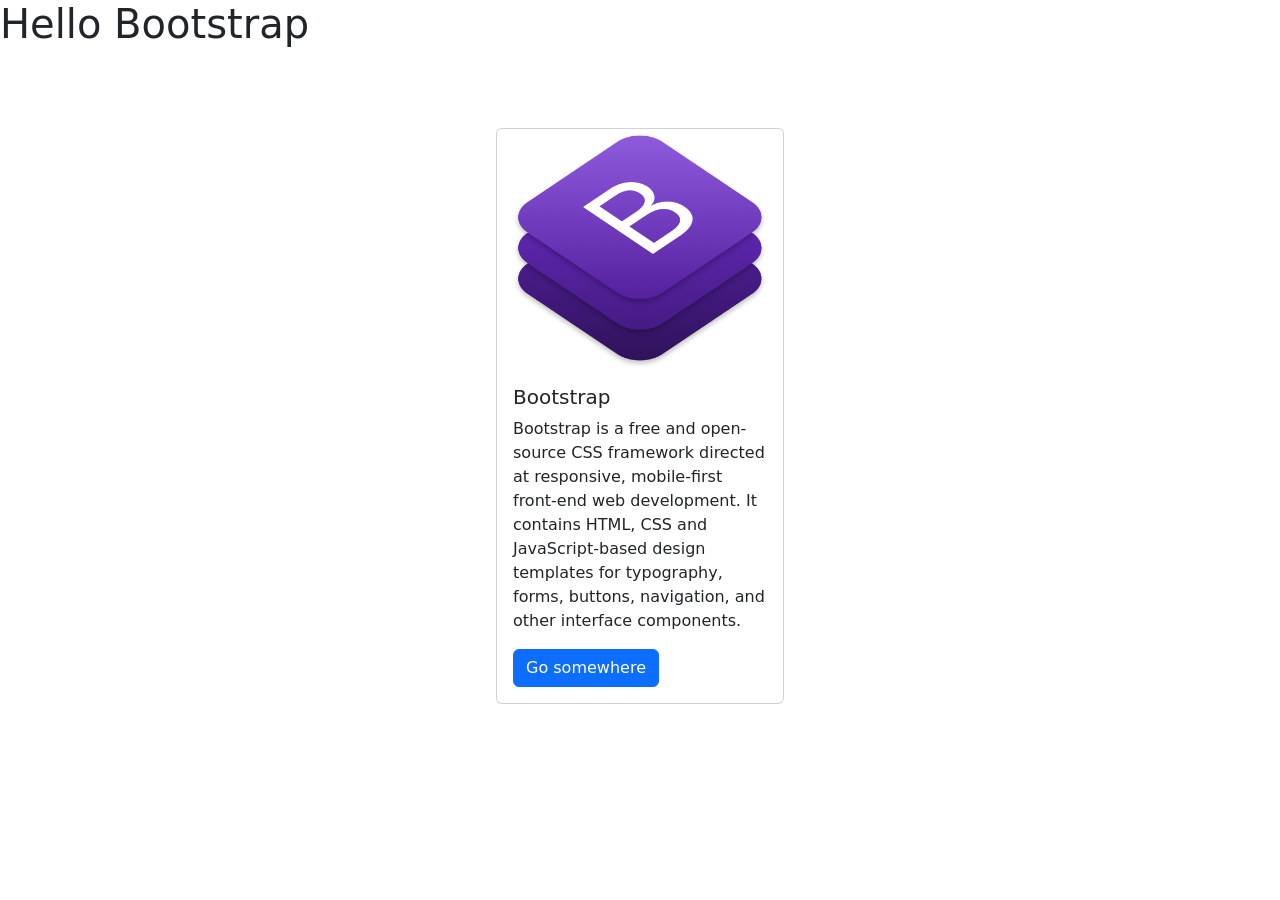
<file: Bootstrap/DayOne/Bootstrap-Intro/index.html>
<!DOCTYPE html>
<html lang="en">
<head>
    <meta charset="UTF-8">
    <meta name="viewport" content="width=device-width, initial-scale=1.0">
    <link href="https://cdn.jsdelivr.net/npm/bootstrap@5.0.2/dist/css/bootstrap.min.css" rel="stylesheet" integrity="sha384-EVSTQN3/azprG1Anm3QDgpJLIm9Nao0Yz1ztcQTwFspd3yD65VohhpuuCOmLASjC" crossorigin="anonymous">
    <title>Hello Bootstrap!</title>
</head>
<body>
    <h1>Hello Bootstrap</h1>
<div class="container">
    <div class="card" style="width: 18rem;">
  <img src="./bootstrap-stack.png" class="card-img-top" alt="bootstrap icon">
  <div class="card-body">
    <h5 class="card-title">Bootstrap</h5>
    <p class="card-text">Bootstrap is a free and open-source CSS framework directed at responsive, mobile-first front-end web development. It contains HTML, CSS and JavaScript-based design templates for typography, forms, buttons, navigation, and other interface components.</p>
    <a href="#" class="btn btn-primary">Go somewhere</a>
  </div>
</div>
</div>

<style>
    .container{
display: flex;
justify-content: center;
align-items: center;
height: 80vh;
    }
</style>

    <script src="https://cdn.jsdelivr.net/npm/bootstrap@5.0.2/dist/js/bootstrap.bundle.min.js" integrity="sha384-MrcW6ZMFYlzcLA8Nl+NtUVF0sA7MsXsP1UyJoMp4YLEuNSfAP+JcXn/tWtIaxVXM" crossorigin="anonymous"></script>
</body>
</html>
</file>
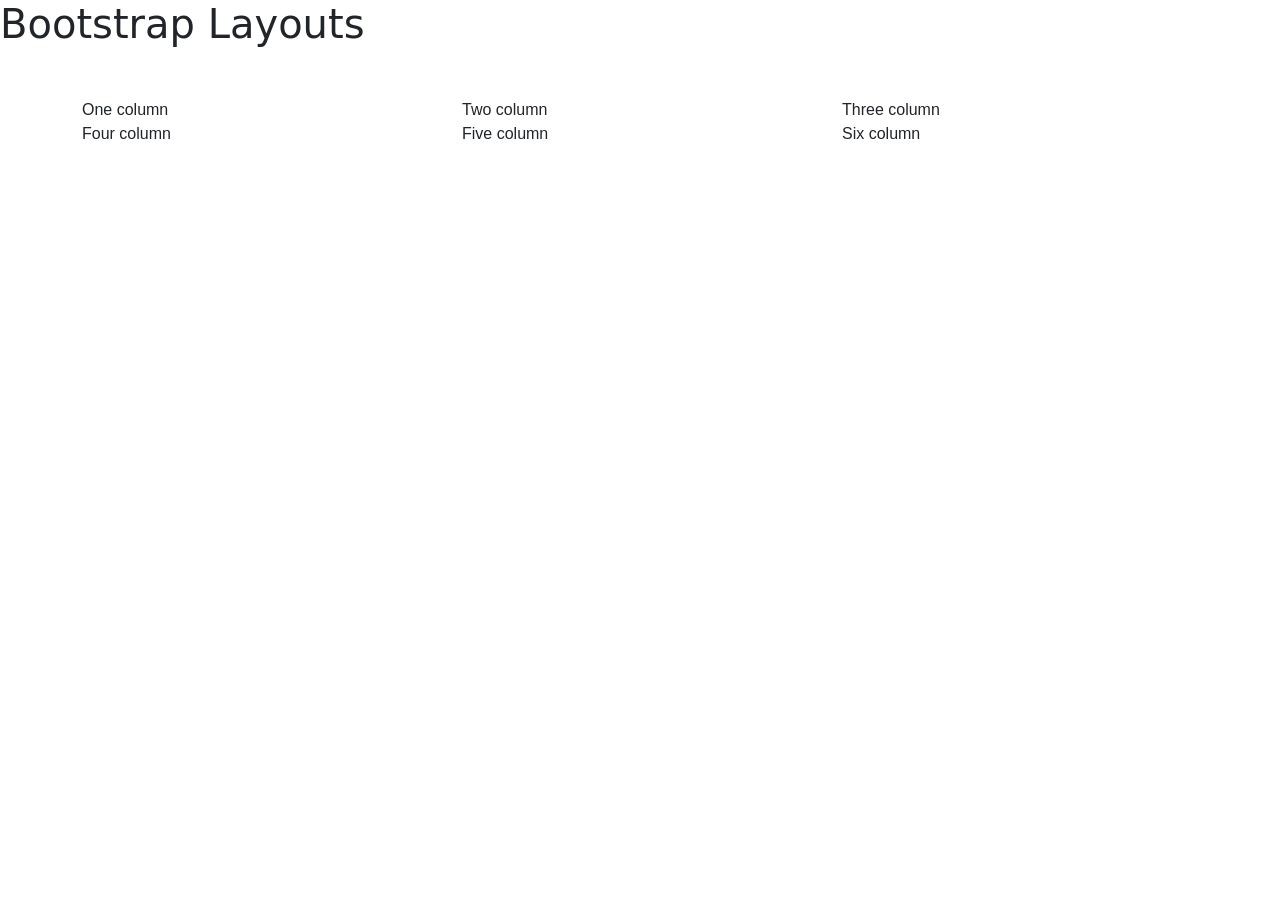
<file: Bootstrap/DayOne/Bootstrap-layouts/index.html>
<!DOCTYPE html>
<html lang="en">
<head>
    <meta charset="UTF-8">
    <meta name="viewport" content="width=device-width, initial-scale=1.0">
    <link href="https://cdn.jsdelivr.net/npm/bootstrap@5.0.2/dist/css/bootstrap.min.css" rel="stylesheet" integrity="sha384-EVSTQN3/azprG1Anm3QDgpJLIm9Nao0Yz1ztcQTwFspd3yD65VohhpuuCOmLASjC" crossorigin="anonymous">
    <title>Bootstrap layouts</title>
    <style>
     .flex-container {
      font-family: Arial, sans-serif;
      display: flex;
      flex-direction: column;
      align-items: center;
      justify-content: start;
      margin-top: 50px;
      border-bottom: 50px solid transparent;
    }



</style>
</head>
<body>
    <h1>Bootstrap Layouts
    </h1>
<div class="flex-container">
        <div class="container">
  <div class="row align-items-start">
    <div class="col-sm-2 col-md-8 col-lg-4 btn-success">
      One column 
    </div>
    <br>
    <div class="col-sm-2 col-md-8 col-lg-4 btn-danger">
      Two  column
    </div>
     <br>
    <div class="col-sm-2 col-md-8 col-lg-4 btn-primary">
      Three column
    </div>
     <div class="col-sm-12 col-md-8 col-lg-4 btn-warning">
      Four column
    </div>
     <div class="col-sm-12 col-md-8 col-lg-4 btn-info">
      Five column
    </div>
      <div class="col-sm-12 col-md-8 col-lg-4 col-xl-2 col-xxl-6 btn-dark">
      Six column
    </div>
     <br>
  </div>
</div>
</div>


      <script src="https://cdn.jsdelivr.net/npm/bootstrap@5.0.2/dist/js/bootstrap.bundle.min.js" integrity="sha384-MrcW6ZMFYlzcLA8Nl+NtUVF0sA7MsXsP1UyJoMp4YLEuNSfAP+JcXn/tWtIaxVXM" crossorigin="anonymous"></script>
</body>
</html>
</file>
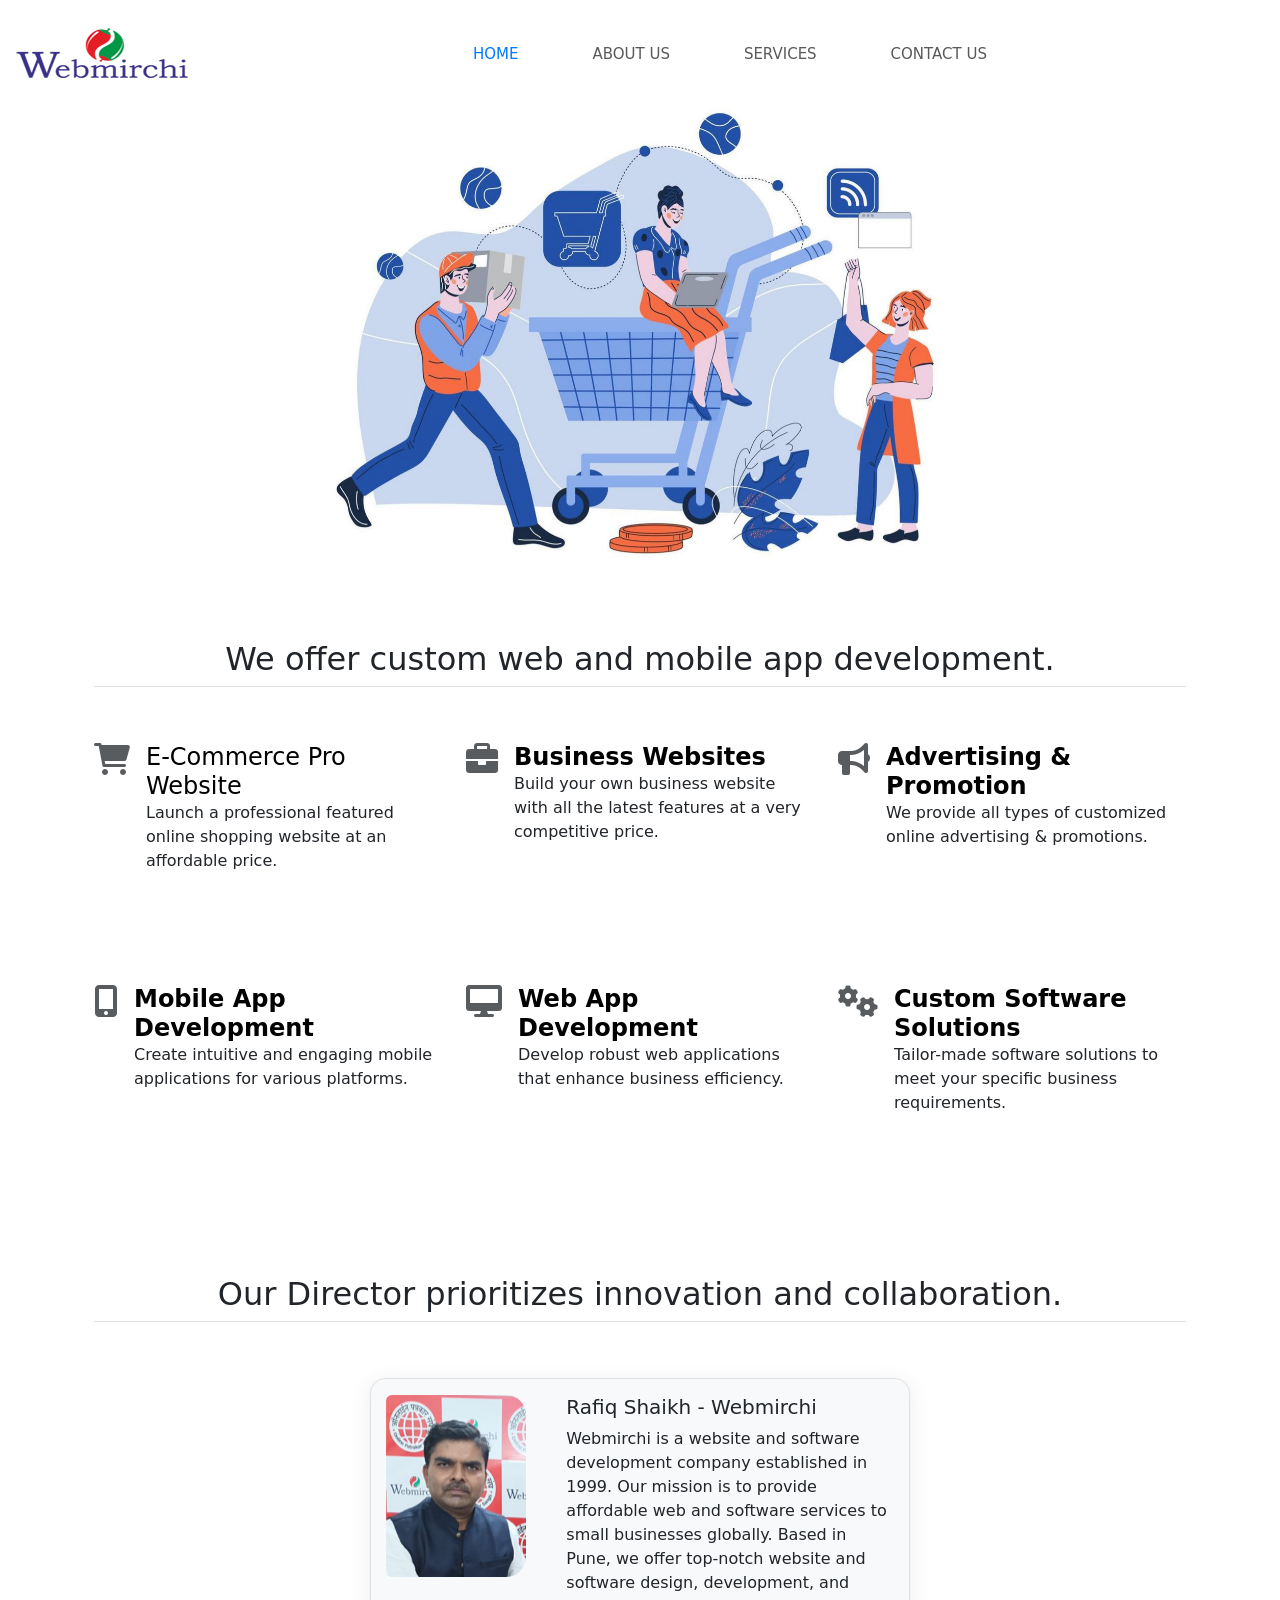
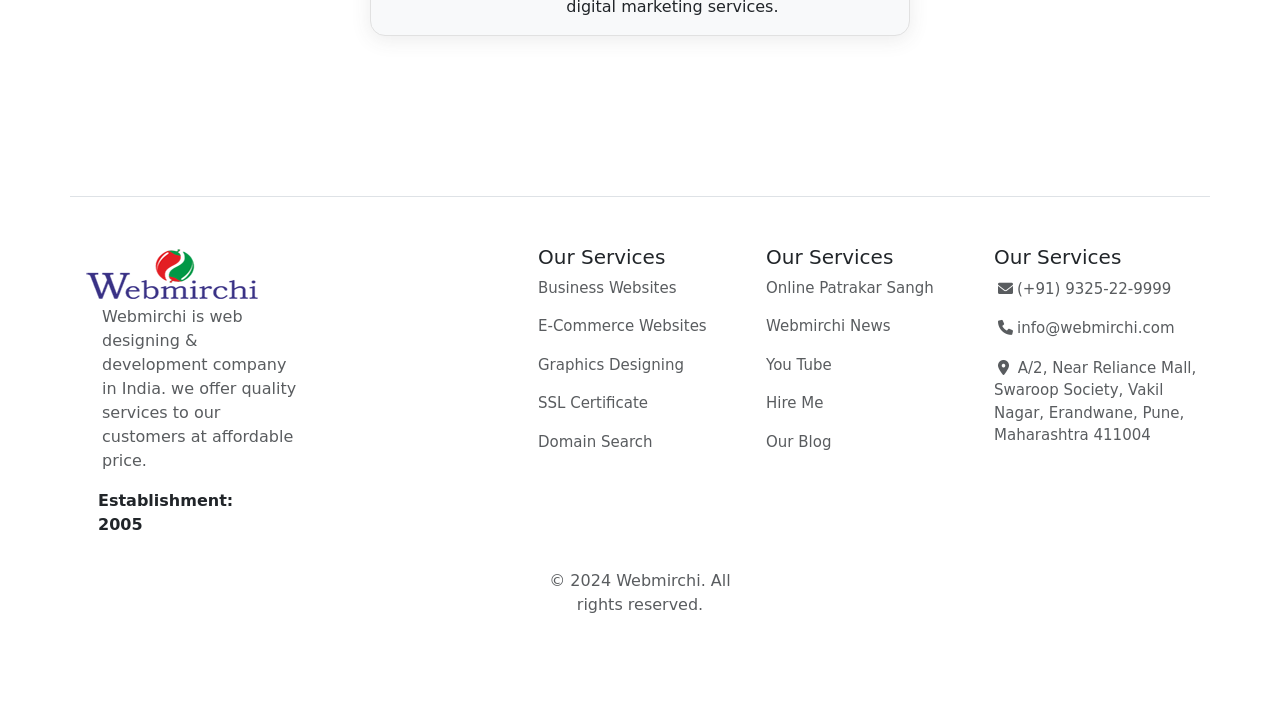
<file: Bootstrap/DayTwo/Webpage-Design/Header-Section/Index.html>
<!DOCTYPE html>
<html lang="en"  data-bs-theme="off-white">
<head>
    <meta charset="UTF-8">
    <meta name="viewport" content="width=device-width, initial-scale=1.0">
    <title>Excellent website design and development.</title>
    <!-- Favicon -->
    <link rel="icon" type="image/png" sizes="32x32" href="/Bootstrap/DayTwo/Webpage-Design/Images/favicon-32x32.png">
    <!-- Stylesheet-->
     <link rel="stylesheet" href="https://cdnjs.cloudflare.com/ajax/libs/font-awesome/6.0.0-beta3/css/all.min.css">
    <link href="https://cdn.jsdelivr.net/npm/bootstrap@5.3.3/dist/css/bootstrap.min.css" rel="stylesheet" integrity="sha384-QWTKZyjpPEjISv5WaRU9OFeRpok6YctnYmDr5pNlyT2bRjXh0JMhjY6hW+ALEwIH" crossorigin="anonymous">
<link rel="stylesheet" href="Style.css">
</head>
<body>
<!-- Header-Section -->
<header class="header-container">
  <nav class="navbar navbar-expand-lg body-tertiary rounded mt-3" aria-label="Thirteenth navbar example">
    <div class="container-fluid">
      <a href="https://webmirchi.in/" class="d-flex align-items-center mb-3 ml-5 mb-md-0 ms-md-auto link-body-emphasis text-decoration-none fixed">
        <img src="/Bootstrap/DayTwo/Webpage-Design/Images/logo.png" class="img-responsive" alt="university">
      </a>
      <button class="navbar-toggler" type="button" data-bs-toggle="collapse" data-bs-target="#navbarsExample11" aria-controls="navbarsExample11" aria-expanded="false" aria-label="Toggle navigation">
        <span class="navbar-toggler-icon"></span>
      </button>
       <div class="collapse navbar-collapse justify-content-center" id="navbarsExample11">
                    <ul class="navbar-nav col-lg-6 d-flex justify-content-between">
                        <li class="nav-item mx-1">
                            <a class="nav-link active" href="Index.html">HOME</a>
                        </li>
                        <li class="nav-item mx-1">
                            <a class="nav-link" href="about.html">ABOUT US</a>
                        </li>
                        <li class="nav-item mx-1">
                            <a class="nav-link" href="services.html">SERVICES</a>
                        </li>
                        <li class="nav-item mx-1">
                            <a class="nav-link" href="contactus.html">CONTACT US</a>
                        </li>
                    </ul>
                </div>
    </div>
  </nav>
</header>
<!-- - -->

<!-- Hero-Slider-Section -->
<section class="hero-container">
  <div>
    <div id="carouselExampleFade" class="carousel slide carousel-fade" data-bs-ride="carousel">
      <div class="carousel-inner">
        <div class="carousel-item active">
          <img src="/Bootstrap/DayTwo/Webpage-Design/Images/online-shopping-and-e-commerce-template-with-people-ordering-and-buying-goods-courier-delivering-purchase-internet-shopping-and-marketing-business-concept-fla.jpg" class="d-block w-100" alt="E-commerce">
        </div>
        <div class="carousel-item">
          <img src="/Bootstrap/DayTwo/Webpage-Design/Images/business-porters-a-successful-team-payment-process-or-usual-development-web-banner-check-issuance-document-decryption-business-illustration-on-white-backgroun.jpg" class="d-block w-100" alt="Teamwork">
        </div>
        <div class="carousel-item">
          <img src="/Bootstrap/DayTwo/Webpage-Design/Images/flat-developer-team-setup-for-user-login-app-with-mobile-concept-online-login-form-login-page-user-profile-access-to-account-concept-flat-illustration-on-a-wh.jpg" class="d-block w-100" alt="Developer Team">
        </div>
        <div class="carousel-item">
          <img src="/Bootstrap/DayTwo/Webpage-Design/Images/seo-manager-illustration-concept-on-white-background-vector.jpg" class="d-block w-100" alt="SEO Management">
        </div>
        <div class="carousel-item">
          <img src="/Bootstrap/DayTwo/Webpage-Design/Images/web-development-concept-programming-language-css-html-it-ui-cartoon-character-programmer-developing-website-coding-flat-illustration-on-white-background-vecto.jpg" class="d-block w-100" alt="Web Development">
        </div>
      </div>
      <button class="carousel-control-prev" type="button" data-bs-target="#carouselExampleFade" data-bs-slide="prev">
        <span class="carousel-control-prev-icon" aria-hidden="true"></span>
        <span class="visually-hidden">Previous</span>
      </button>
      <button class="carousel-control-next" type="button" data-bs-target="#carouselExampleFade" data-bs-slide="next">
        <span class="carousel-control-next-icon" aria-hidden="true"></span>
        <span class="visually-hidden">Next</span>
      </button>
    </div>
  </div>
</section>
<!-- - -->

<!-- Features-Section -->
<section class="Features-container">
    <div class="container px-4 py-5" id="icon-grid">
    <h2 class="pb-2 border-bottom text-center">We offer custom web and mobile app development.</h2>

    <div class="row g-4 py-5">
        <div class="col d-flex align-items-start">
            <i class="fas fa-shopping-cart fa-2x me-3 text-body-secondary"></i>
            <div>
                <h3 class="f-bold mb-0 fs-4 text-body-emphasis">E-Commerce Pro Website</h3>
                <p>Launch a professional featured online shopping website at an affordable price.</p>
            </div>
        </div>
        <div class="col d-flex align-items-start">
            <i class="fas fa-briefcase fa-2x me-3 text-body-secondary"></i>
            <div>
                <h3 class="fw-bold mb-0 fs-4 text-body-emphasis">Business Websites</h3>
                <p>Build your own business website with all the latest features at a very competitive price.</p>
            </div>
        </div>
        <div class="col d-flex align-items-start">
            <i class="fas fa-bullhorn fa-2x me-3 text-body-secondary"></i>
            <div>
                <h3 class="fw-bold mb-0 fs-4 text-body-emphasis">Advertising & Promotion</h3>
                <p>We provide all types of customized online advertising & promotions.</p>
            </div>
        </div>
    </div>

    <div class="row g-4 py-5">
        <div class="col d-flex align-items-start">
            <i class="fas fa-mobile-alt fa-2x me-3 text-body-secondary"></i>
            <div>
                <h3 class="fw-bold mb-0 fs-4 text-body-emphasis">Mobile App Development</h3>
                <p>Create intuitive and engaging mobile applications for various platforms.</p>
            </div>
        </div>
        <div class="col d-flex align-items-start">
            <i class="fas fa-desktop fa-2x me-3 text-body-secondary"></i>
            <div>
                <h3 class="fw-bold mb-0 fs-4 text-body-emphasis">Web App Development</h3>
                <p>Develop robust web applications that enhance business efficiency.</p>
            </div>
        </div>
        <div class="col d-flex align-items-start">
            <i class="fas fa-cogs fa-2x me-3 text-body-secondary"></i>
            <div>
                <h3 class="fw-bold mb-0 fs-4 text-body-emphasis">Custom Software Solutions</h3>
                <p>Tailor-made software solutions to meet your specific business requirements.</p>
            </div>
        </div>
    </div>
</div>
</section>
<!-- - -->

<!-- AboutCompany-Section -->
<section class="Aboutus-container">
    <div class="container px-4 py-5" id="icon-grid">
    <h2 class="pb-2 border-bottom text-center">Our Director prioritizes innovation and collaboration.</h2>
    
    <div class="container py-5">
        <div class="d-flex justify-content-center">
            <div class="card mb-3" style="max-width: 540px; border-radius: 15px; box-shadow: 0 4px 20px rgba(65, 64, 64, 0.1);">
                <div class="row g-0">
                    <div class="col-md-4">
                        <img src="/Bootstrap/DayTwo/Webpage-Design/Images/1661175310.png" class="img-fluid rounded-start mt-3 ml-20" alt="Rafiq Shaikh" style="border-radius: 20px 20px 20px 20px; margin-left: 15px;">
                    </div>
                    <div class="col-md-8">
                        <div class="card-body">
                            <h5 class="card-title">Rafiq Shaikh - Webmirchi</h5>
                            <p class="card-text">Webmirchi is a website and software development company established in 1999. Our mission is to provide affordable web and software services to small businesses globally. Based in Pune, we offer top-notch website and software design, development, and digital marketing services.</p>
                        </div>
                    </div>
                </div>
            </div>
        </div>
    </div>
</div>
</section>
<!-- - -->


<!-- Footer-Section -->
 <footer class="footer-container">
<div class="container">
  <footer class="row row-cols-1 row-cols-sm-2 row-cols-md-5 py-5 my-5 border-top">
    <div class="col mb-2">
     <a href="https://webmirchi.in/" class="d-flex align-items-center mb-3 ml-5 mb-md-0 ms-md-auto link-body-emphasis text-decoration-none fixed">
        <img src="/Bootstrap/DayTwo/Webpage-Design/Images/logo.png" class="img-responsive" alt="university">
      </a>
      <div class="row px-1">
        <p class="text-body-secondary text-black-500 font-semibold text-justify mx-3 text-lg font-bold">Webmirchi is web designing & development company in India. we offer quality services to our customers at affordable price.</p>
        <b class="text-justify mb-30 px-4">Establishment: 2005</b>
    </div>
    </div>

    <div class="col mb-3">

    </div>

    <div class="col mb-3">
      <h5>Our Services</h5>
      <ul class="nav flex-column">
        <li class="nav-item mb-3"><a href="#" class="nav-link p-0 text-body-secondary">Business Websites</a></li>
        <li class="nav-item mb-3"><a href="#" class="nav-link p-0 text-body-secondary">E-Commerce Websites</a></li>
        <li class="nav-item mb-3"><a href="#" class="nav-link p-0 text-body-secondary">Graphics Designing</a></li>
        <li class="nav-item mb-3"><a href="#" class="nav-link p-0 text-body-secondary">SSL Certificate</a></li>
        <li class="nav-item mb-3"><a href="#" class="nav-link p-0 text-body-secondary">Domain Search</a></li>
      </ul>
    </div>

   <div class="col mb-3">
      <h5>Our Services</h5>
      <ul class="nav flex-column">
        <li class="nav-item mb-3"><a href="#" class="nav-link p-0 text-body-secondary">Online Patrakar Sangh</a></li>
        <li class="nav-item mb-3"><a href="#" class="nav-link p-0 text-body-secondary">Webmirchi News</a></li>
        <li class="nav-item mb-3"><a href="#" class="nav-link p-0 text-body-secondary">You Tube</a></li>
        <li class="nav-item mb-3"><a href="#" class="nav-link p-0 text-body-secondary">Hire Me</a></li>
        <li class="nav-item mb-3"><a href="#" class="nav-link p-0 text-body-secondary">Our Blog</a></li>
      </ul>
    </div>

<div class="col mb-3">
      <h5>Our Services</h5>
      <ul class="nav flex-column">
        <li class="nav-item mb-3"><a href="#" class="nav-link p-0 text-body-secondary"><i class="fa-solid fa-envelope m-1"></i>(+91) 9325-22-9999</a></li>
        <li class="nav-item mb-3"><a href="#" class="nav-link p-0 text-body-secondary"><i class="fa-solid fa-phone m-1"></i>info@webmirchi.com</a></li>
        <li class="nav-item mb-3"><a href="#" class="nav-link p-0 text-body-secondary"><i class="fa-solid fa-location-dot m-1"></i> A/2, Near Reliance Mall, Swaroop Society, Vakil Nagar, Erandwane, Pune, Maharashtra 411004</a></li>
      </ul>
    </div>
     <div class="container text-center py-4">
            <p class="text-muted">&copy; 2024 Webmirchi. All rights reserved.</p>
        </div>
  </footer>
</div>
 </footer>
 <!-- - -->




<!-- Bootstrap-script -->
    <script src="https://cdn.jsdelivr.net/npm/bootstrap@5.3.3/dist/js/bootstrap.bundle.min.js" integrity="sha384-YvpcrYf0tY3lHB60NNkmXc5s9fDVZLESaAA55NDzOxhy9GkcIdslK1eN7N6jIeHz" crossorigin="anonymous"></script>
</body>
</file>
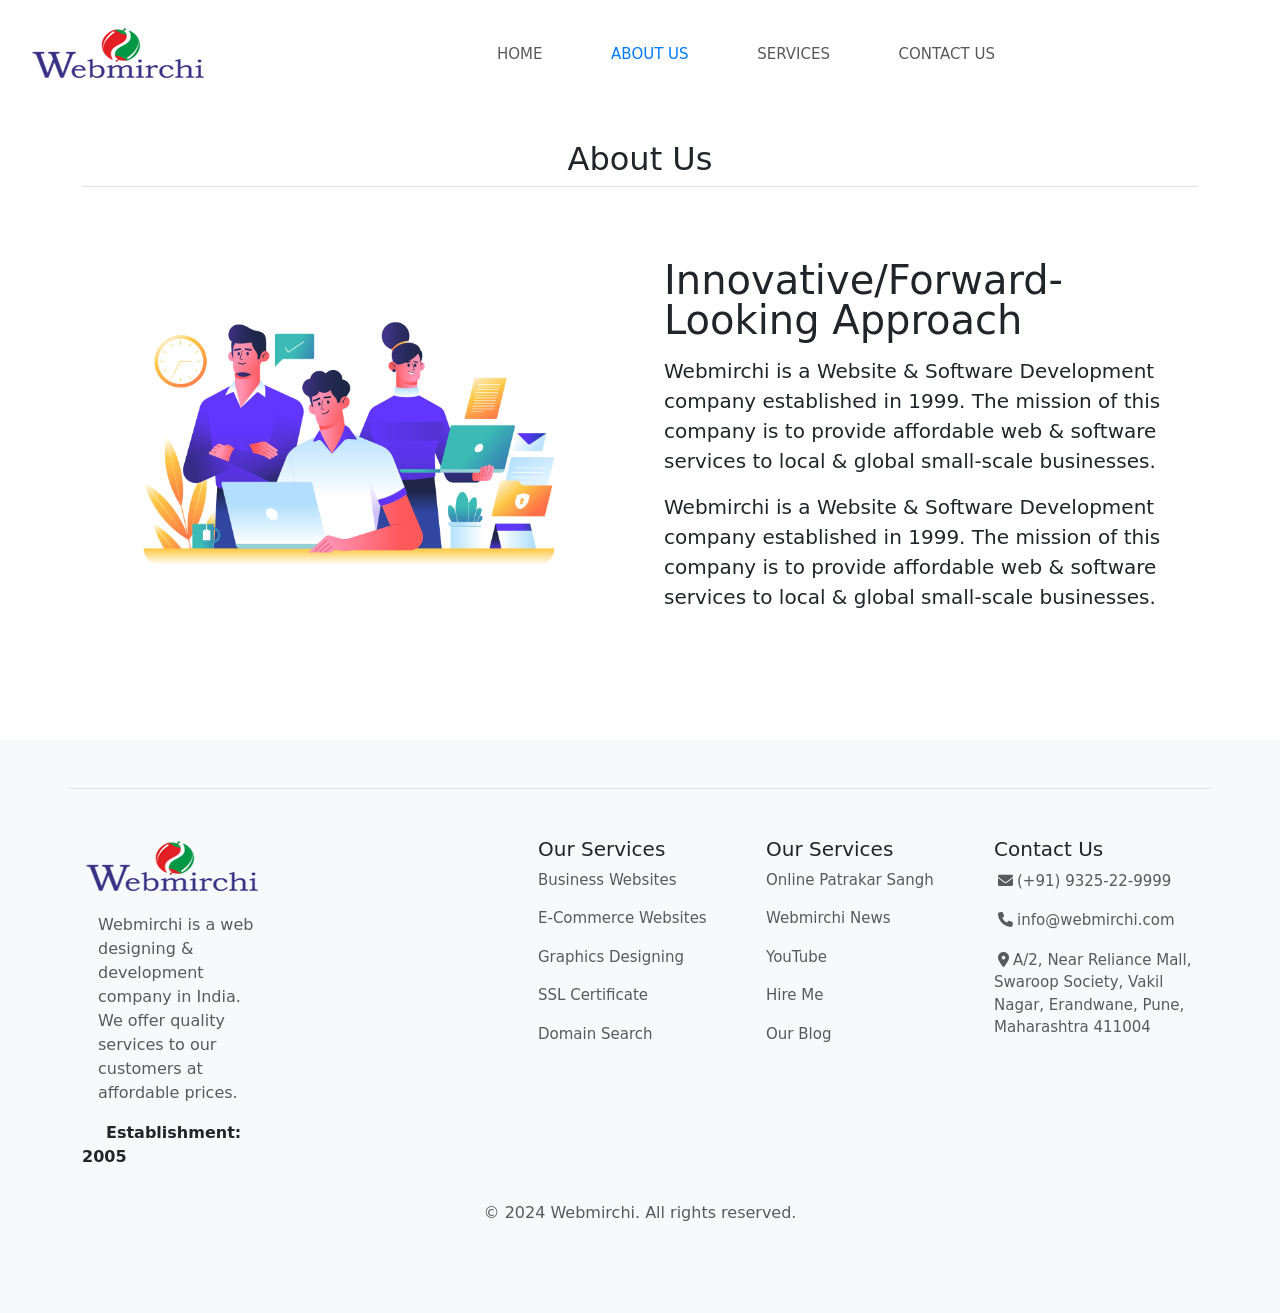
<file: Bootstrap/DayTwo/Webpage-Design/Header-Section/about.html>
<!DOCTYPE html>
<html lang="en" data-bs-theme="off-white">
<head>
    <meta charset="UTF-8">
    <meta name="viewport" content="width=device-width, initial-scale=1.0">
    <title>About Us | Webmirchi</title>
    <!-- Favicon -->
    <link rel="icon" type="image/png" sizes="32x32" href="/Bootstrap/DayTwo/Webpage-Design/Images/favicon-32x32.png">
    <!-- Stylesheet-->
    <link rel="stylesheet" href="https://cdnjs.cloudflare.com/ajax/libs/font-awesome/6.0.0-beta3/css/all.min.css">
    <link href="https://cdn.jsdelivr.net/npm/bootstrap@5.3.3/dist/css/bootstrap.min.css" rel="stylesheet" integrity="sha384-QWTKZyjpPEjISv5WaRU9OFeRpok6YctnYmDr5pNlyT2bRjXh0JMhjY6hW+ALEwIH" crossorigin="anonymous">
    <link rel="stylesheet" href="Style.css">
</head>
<body>
    <!-- Header-Section -->
    <header class="header-container">
        <nav class="navbar navbar-expand-lg body-tertiary rounded mt-3">
            <div class="container-fluid">
                <a href="https://webmirchi.in/" class="d-flex align-items-center mb-3 mb-md-0 text-decoration-none">
                    <img src="/Bootstrap/DayTwo/Webpage-Design/Images/logo.png" class="img-responsive img-fluid mx-3" alt="Webmirchi Logo">
                </a>
                <button class="navbar-toggler" type="button" data-bs-toggle="collapse" data-bs-target="#navbarsExample11" aria-controls="navbarsExample11" aria-expanded="false" aria-label="Toggle navigation">
                    <span class="navbar-toggler-icon"></span>
                </button>
                <div class="collapse navbar-collapse justify-content-center" id="navbarsExample11">
                    <ul class="navbar-nav col-lg-6 d-flex justify-content-between">
                        <li class="nav-item mx-1">
                            <a class="nav-link" href="Index.html">HOME</a>
                        </li>
                        <li class="nav-item mx-1">
                            <a class="nav-link active" href="about.html">ABOUT US</a>
                        </li>
                        <li class="nav-item mx-1">
                            <a class="nav-link" href="services.html">SERVICES</a>
                        </li>
                        <li class="nav-item mx-1">
                            <a class="nav-link" href="contactus.html">CONTACT US</a>
                        </li>
                    </ul>
                </div>
            </div>
        </nav>
    </header>

    <!-- About Us Content -->
    <section class="aboutus-container py-5">
        <div class="container">
            <h2 class="pb-2 border-bottom text-center font-sans">About Us</h2>
            <div class="row flex-lg-row-reverse align-items-center g-5 py-5">
                <div class="col-lg-6">
                    <h1 class="display-7 font-bold lh-1 mb-3 text-base">Innovative/Forward-Looking Approach</h1>
                    <p class="lead text-black-900 text-lg">Webmirchi is a Website & Software Development company established in 1999. The mission of this company is to provide affordable web & software services to local & global small-scale businesses.</p>
                    <p class="lead text-black-900 font-medium text-lg">Webmirchi is a Website & Software Development company established in 1999. The mission of this company is to provide affordable web & software services to local & global small-scale businesses.</p>
                </div>
                <div class="col-12 col-sm-8 col-lg-6">
                    <img src="/Bootstrap/DayTwo/Webpage-Design/Images/image_processing20210330-9577-84tgx9.jpg" class="d-block mx-auto img-fluid" alt="Bootstrap Themes">
                </div>
            </div>
        </div>
    </section>

    <!-- Footer-Section -->
    <footer class="footer-container py-5 bg-light">
        <div class="container">
            <div class="row row-cols-1 row-cols-sm-2 row-cols-md-5 border-top pt-5">
                <div class="col mb-2">
                    <a href="https://webmirchi.in/" class="d-flex align-items-center mb-3 text-decoration-none">
                        <img src="/Bootstrap/DayTwo/Webpage-Design/Images/logo.png" class="img-responsive" alt="Webmirchi Logo">
                    </a>
                    <p class="text-body-secondary text-black-500 font-semibold text-justify mx-3">Webmirchi is a web designing & development company in India. We offer quality services to our customers at affordable prices.</p>
                    <b class="text-justify mb-30 px-4">Establishment: 2005</b>
                </div>
                <div class="col mb-3"></div>
                <div class="col mb-3">
                    <h5>Our Services</h5>
                    <ul class="nav flex-column">
                        <li class="nav-item mb-3"><a href="#" class="nav-link p-0 text-body-secondary">Business Websites</a></li>
                        <li class="nav-item mb-3"><a href="#" class="nav-link p-0 text-body-secondary">E-Commerce Websites</a></li>
                        <li class="nav-item mb-3"><a href="#" class="nav-link p-0 text-body-secondary">Graphics Designing</a></li>
                        <li class="nav-item mb-3"><a href="#" class="nav-link p-0 text-body-secondary">SSL Certificate</a></li>
                        <li class="nav-item mb-3"><a href="#" class="nav-link p-0 text-body-secondary">Domain Search</a></li>
                    </ul>
                </div>
                <div class="col mb-3">
                    <h5>Our Services</h5>
                    <ul class="nav flex-column">
                        <li class="nav-item mb-3"><a href="#" class="nav-link p-0 text-body-secondary">Online Patrakar Sangh</a></li>
                        <li class="nav-item mb-3"><a href="#" class="nav-link p-0 text-body-secondary">Webmirchi News</a></li>
                        <li class="nav-item mb-3"><a href="#" class="nav-link p-0 text-body-secondary">YouTube</a></li>
                        <li class="nav-item mb-3"><a href="#" class="nav-link p-0 text-body-secondary">Hire Me</a></li>
                        <li class="nav-item mb-3"><a href="#" class="nav-link p-0 text-body-secondary">Our Blog</a></li>
                    </ul>
                </div>
                <div class="col mb-3">
                    <h5>Contact Us</h5>
                    <ul class="nav flex-column">
                        <li class="nav-item mb-3"><a href="#" class="nav-link p-0 text-body-secondary"><i class="fa-solid fa-envelope m-1"></i>(+91) 9325-22-9999</a></li>
                        <li class="nav-item mb-3"><a href="#" class="nav-link p-0 text-body-secondary"><i class="fa-solid fa-phone m-1"></i>info@webmirchi.com</a></li>
                        <li class="nav-item mb-3"><a href="#" class="nav-link p-0 text-body-secondary"><i class="fa-solid fa-location-dot m-1"></i>A/2, Near Reliance Mall, Swaroop Society, Vakil Nagar, Erandwane, Pune, Maharashtra 411004</a></li>
                    </ul>
                </div>
            </div>
            <div class="text-center py-4">
                <p class="text-muted">&copy; 2024 Webmirchi. All rights reserved.</p>
            </div>
        </div>
    </footer>
       <!-- Bootstrap-script -->
    <script src="https://cdn.jsdelivr.net/npm/bootstrap@5.3.3/dist/js/bootstrap.bundle.min.js" integrity="sha384-YvpcrYf0tY3lHB60NNkmXc5s9fDVZLESaAA55NDzOxhy9GkcIdslK1eN7N6jIeHz" crossorigin="anonymous"></script> 
</body>
</html>
</file>
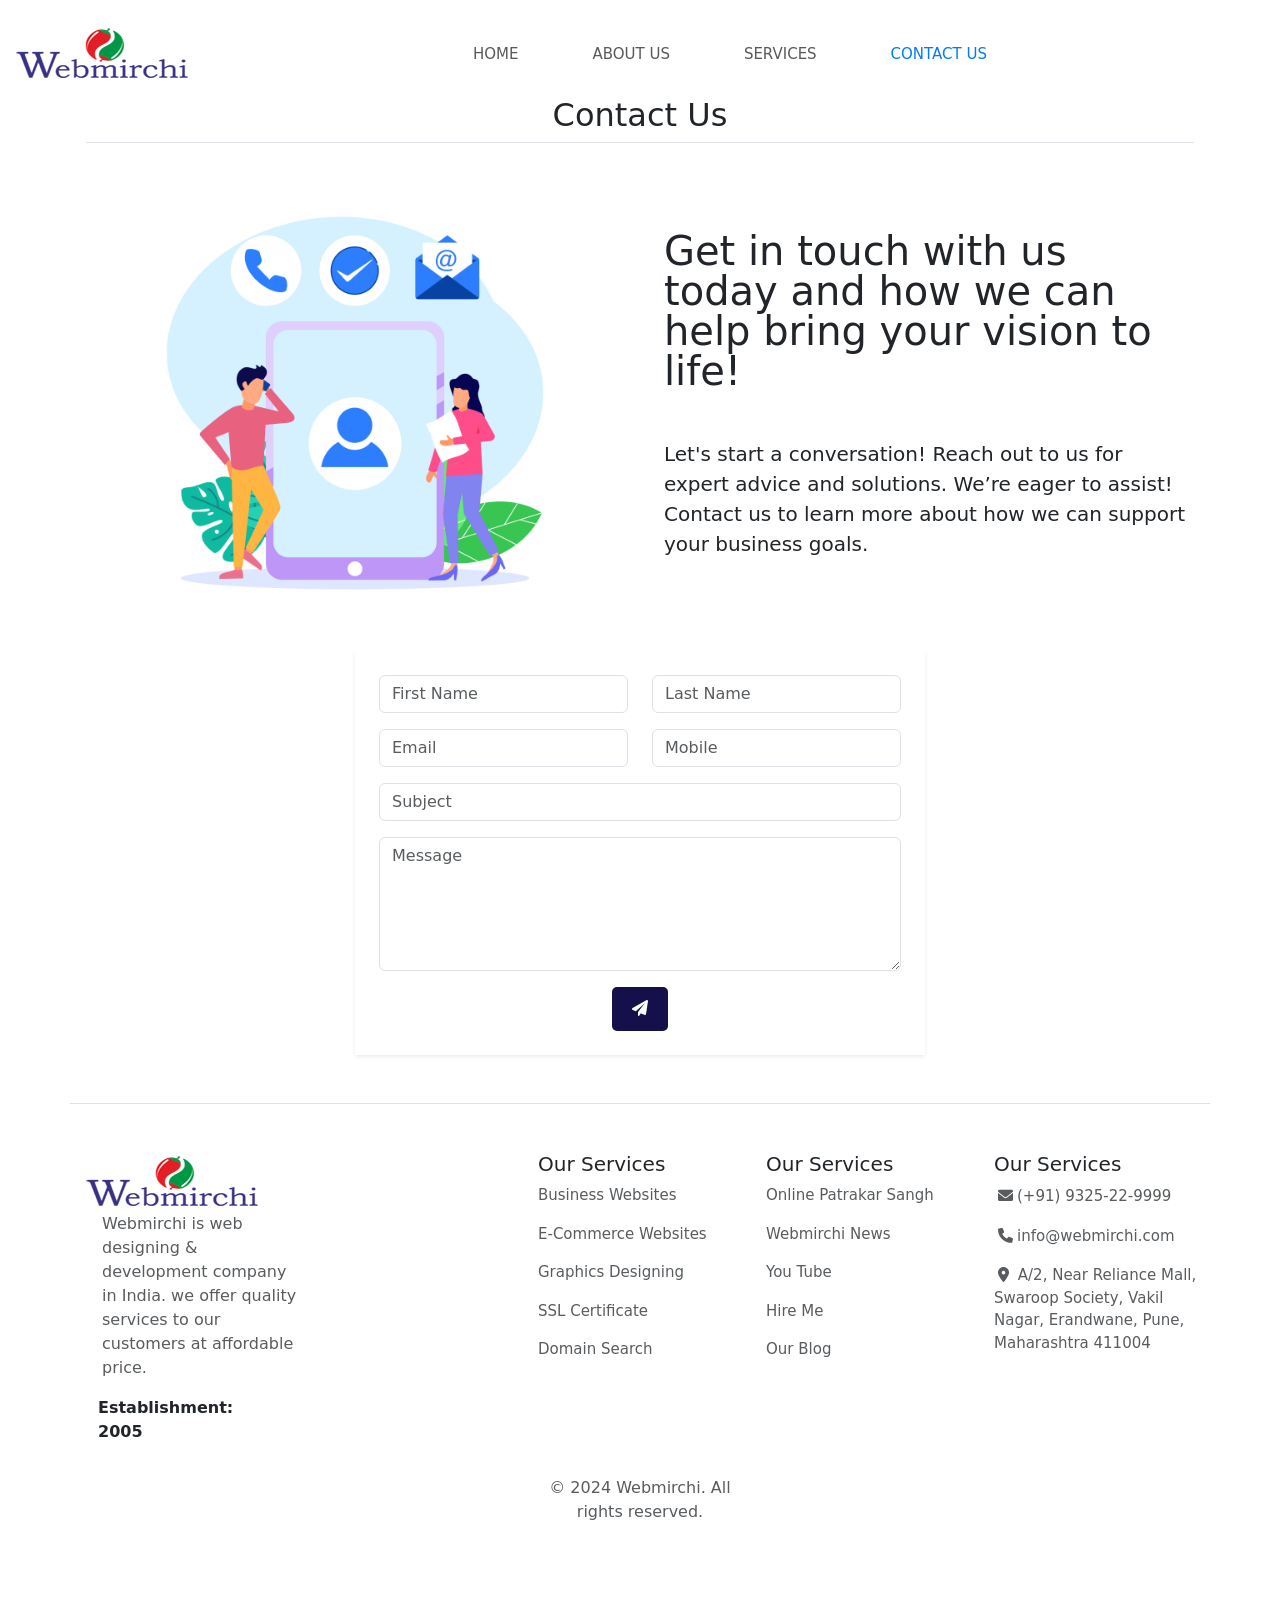
<file: Bootstrap/DayTwo/Webpage-Design/Header-Section/contactus.html>
<!DOCTYPE html>
<html lang="en" data-bs-theme="off-white">
<head>
    <meta charset="UTF-8">
    <meta name="viewport" content="width=device-width, initial-scale=1.0">
    <title>Contact Us | Webmirchi</title>
    <!-- Favicon -->
    <link rel="icon" type="image/png" sizes="32x32" href="/Bootstrap/DayTwo/Webpage-Design/Images/favicon-32x32.png">
    <!-- Stylesheet-->
    <link rel="stylesheet" href="https://cdnjs.cloudflare.com/ajax/libs/font-awesome/6.0.0-beta3/css/all.min.css">
    <link href="https://cdn.jsdelivr.net/npm/bootstrap@5.3.3/dist/css/bootstrap.min.css" rel="stylesheet" integrity="sha384-QWTKZyjpPEjISv5WaRU9OFeRpok6YctnYmDr5pNlyT2bRjXh0JMhjY6hW+ALEwIH" crossorigin="anonymous">
    <link rel="stylesheet" href="Style.css">
</head>
<body>
    <!-- Header-Section -->
     <header class="header-container">
  <nav class="navbar navbar-expand-lg body-tertiary rounded mt-3" aria-label="Thirteenth navbar example">
    <div class="container-fluid">
      <a href="https://webmirchi.in/" class="d-flex align-items-center mb-3 ml-5 mb-md-0 ms-md-auto link-body-emphasis text-decoration-none fixed">
        <img src="/Bootstrap/DayTwo/Webpage-Design/Images/logo.png" class="img-responsive" alt="university">
      </a>
      <button class="navbar-toggler" type="button" data-bs-toggle="collapse" data-bs-target="#navbarsExample11" aria-controls="navbarsExample11" aria-expanded="false" aria-label="Toggle navigation">
        <span class="navbar-toggler-icon"></span>
      </button>
       <div class="collapse navbar-collapse justify-content-center" id="navbarsExample11">
                    <ul class="navbar-nav col-lg-6 d-flex justify-content-between">
                        <li class="nav-item mx-1">
                            <a class="nav-link" href="Index.html">HOME</a>
                        </li>
                        <li class="nav-item mx-1">
                            <a class="nav-link" href="about.html">ABOUT US</a>
                        </li>
                        <li class="nav-item mx-1">
                            <a class="nav-link" href="services.html">SERVICES</a>
                        </li>
                        <li class="nav-item mx-1">
                            <a class="nav-link active" href="contactus.html">CONTACT US</a>
                        </li>
                    </ul>
                </div>
    </div>
  </nav>
</header>
  
 <!-- - -->

    <!-- Contact Us Content -->
  

<section class="contactus-container">
    <div class="container px-3 py-1" id="icon-grid">
        <h2 class="pb-2 border-bottom text-center font-sans">Contact Us</h2>
    </div>
    <div class="container col-xxl-8 px-4">
        <div class="row flex-lg-row-reverse align-items-center g-5 py-5">
            <div class="col-lg-6">
                <h1 class="display-7 font-bold lh-1 mb-3 text-base">Get in touch with us today and how we can help bring your vision to life!</h1>
                               <p class="mt-5 lead text-black-900 font-black text-base text-black-900 font-extrabold text-lg">Let's start a conversation! Reach out to us for expert advice and solutions. We’re eager to assist! <br> Contact us to learn more about how we can support your business goals.</p>
            </div>
            <div class="col-10 col-sm-8 col-lg-6">
                <img src="/Bootstrap/DayTwo/Webpage-Design/Images/illustration-graphic-cartoon-character-of-contact-us-vector.jpg" class="d-block mx-lg-auto img-fluid mx-3" alt="Bootstrap Themes" width="400" height="400">
            </div>
        </div>
    </div>
     <div class="container">
    <div class="row justify-content-center">
        <div class="col-md-8 col-lg-6 shadow-sm p-4" style="box-shadow: 0px 4px 20px #18105f;">
            <form>
                <div class="row mb-3">
                    <div class="col-12 col-md-6">
                        <input type="text" class="form-control" name="fname" placeholder="First Name" required>
                    </div>
                    <div class="col-12 col-md-6 mt-3 mt-md-0">
                        <input type="text" class="form-control" name="lname" placeholder="Last Name" required>
                    </div>
                </div>
                <div class="row mb-3">
                    <div class="col-12 col-md-6">
                        <input type="email" class="form-control" name="email" placeholder="Email" required>
                    </div>
                    <div class="col-12 col-md-6 mt-3 mt-md-0">
                        <input type="text" class="form-control" name="mobile" pattern="[0-9]{10}" placeholder="Mobile" required>
                    </div>
                </div>
                <div class="row mb-3">
                    <div class="col-12">
                        <input type="text" class="form-control" name="subject" placeholder="Subject" required>
                    </div>
                </div>
                <div class="row mb-3">
                    <div class="col-12">
                        <textarea class="form-control" rows="5" name="message" placeholder="Message" required></textarea>
                    </div>
                </div>
                <div class="text-center">
                    <button type="submit" class="btn btn-submit">
                        <i class="fa-solid fa-paper-plane"></i>
                    </button>
                </div>
            </form>
        </div>
    </div>
</div>
</section>




  <!-- Footer-Section -->
 <footer class="footer-container">
<div class="container">
  <footer class="row row-cols-1 row-cols-sm-2 row-cols-md-5 py-5 my-5 border-top">
    <div class="col mb-2">
     <a href="https://webmirchi.in/" class="d-flex align-items-center mb-3 ml-5 mb-md-0 ms-md-auto link-body-emphasis text-decoration-none fixed">
        <img src="/Bootstrap/DayTwo/Webpage-Design/Images/logo.png" class="img-responsive" alt="university">
      </a>
      <div class="row px-1">
        <p class="text-body-secondary text-black-500 font-semibold text-justify mx-3 text-lg font-bold">Webmirchi is web designing & development company in India. we offer quality services to our customers at affordable price.</p>
        <b class="text-justify mb-30 px-4">Establishment: 2005</b>
    </div>
    </div>

    <div class="col mb-3">

    </div>

    <div class="col mb-3">
      <h5>Our Services</h5>
      <ul class="nav flex-column">
        <li class="nav-item mb-3"><a href="#" class="nav-link p-0 text-body-secondary">Business Websites</a></li>
        <li class="nav-item mb-3"><a href="#" class="nav-link p-0 text-body-secondary">E-Commerce Websites</a></li>
        <li class="nav-item mb-3"><a href="#" class="nav-link p-0 text-body-secondary">Graphics Designing</a></li>
        <li class="nav-item mb-3"><a href="#" class="nav-link p-0 text-body-secondary">SSL Certificate</a></li>
        <li class="nav-item mb-3"><a href="#" class="nav-link p-0 text-body-secondary">Domain Search</a></li>
      </ul>
    </div>

   <div class="col mb-3">
      <h5>Our Services</h5>
      <ul class="nav flex-column">
        <li class="nav-item mb-3"><a href="#" class="nav-link p-0 text-body-secondary">Online Patrakar Sangh</a></li>
        <li class="nav-item mb-3"><a href="#" class="nav-link p-0 text-body-secondary">Webmirchi News</a></li>
        <li class="nav-item mb-3"><a href="#" class="nav-link p-0 text-body-secondary">You Tube</a></li>
        <li class="nav-item mb-3"><a href="#" class="nav-link p-0 text-body-secondary">Hire Me</a></li>
        <li class="nav-item mb-3"><a href="#" class="nav-link p-0 text-body-secondary">Our Blog</a></li>
      </ul>
    </div>

<div class="col mb-3">
      <h5>Our Services</h5>
      <ul class="nav flex-column">
        <li class="nav-item mb-3"><a href="#" class="nav-link p-0 text-body-secondary"><i class="fa-solid fa-envelope m-1"></i>(+91) 9325-22-9999</a></li>
        <li class="nav-item mb-3"><a href="#" class="nav-link p-0 text-body-secondary"><i class="fa-solid fa-phone m-1"></i>info@webmirchi.com</a></li>
        <li class="nav-item mb-3"><a href="#" class="nav-link p-0 text-body-secondary"><i class="fa-solid fa-location-dot m-1"></i> A/2, Near Reliance Mall, Swaroop Society, Vakil Nagar, Erandwane, Pune, Maharashtra 411004</a></li>
      </ul>
    </div>
     <div class="container text-center py-4">
            <p class="text-muted">&copy; 2024 Webmirchi. All rights reserved.</p>
        </div>
  </footer>
</div>
 </footer>
 <!-- - -->
    <!-- Bootstrap-script -->
    <script src="https://cdn.jsdelivr.net/npm/bootstrap@5.3.3/dist/js/bootstrap.bundle.min.js" integrity="sha384-YvpcrYf0tY3lHB60NNkmXc5s9fDVZLESaAA55NDzOxhy9GkcIdslK1eN7N6jIeHz" crossorigin="anonymous"></script>
</body>
</html>
</file>
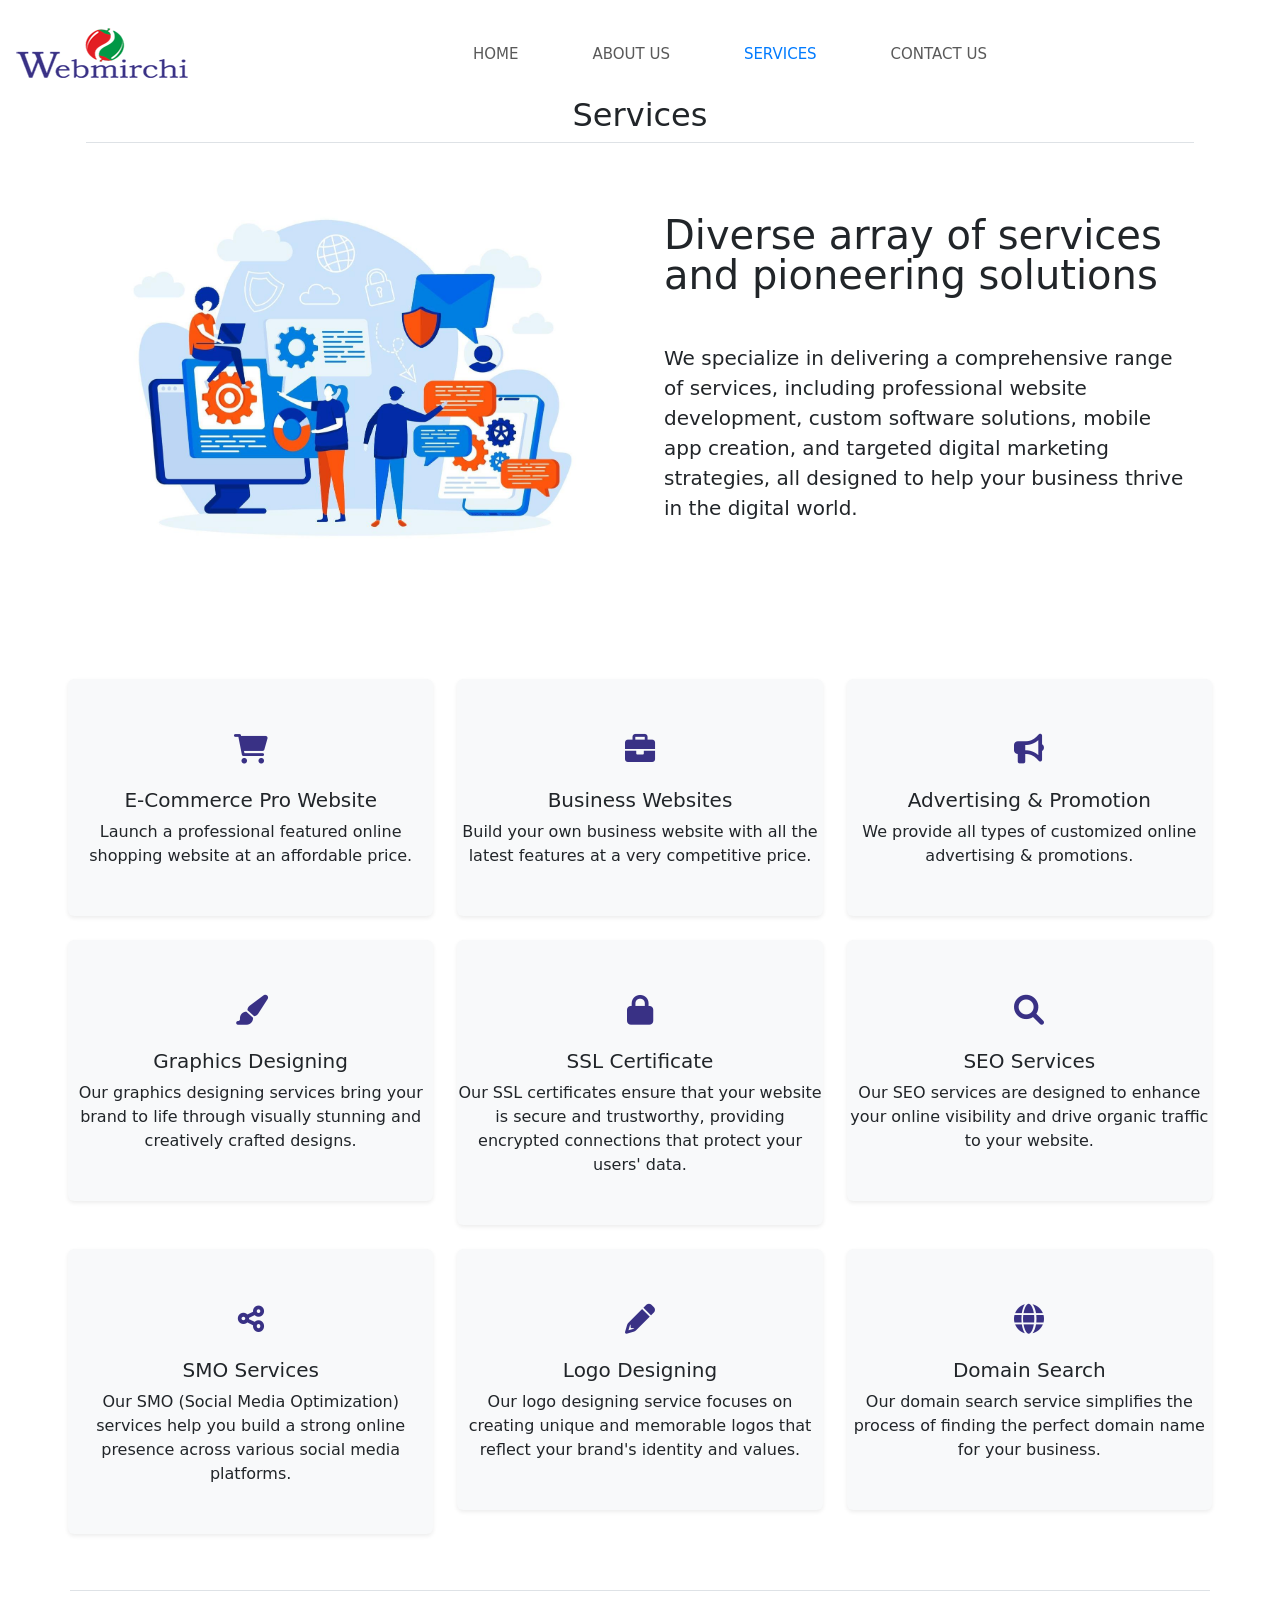
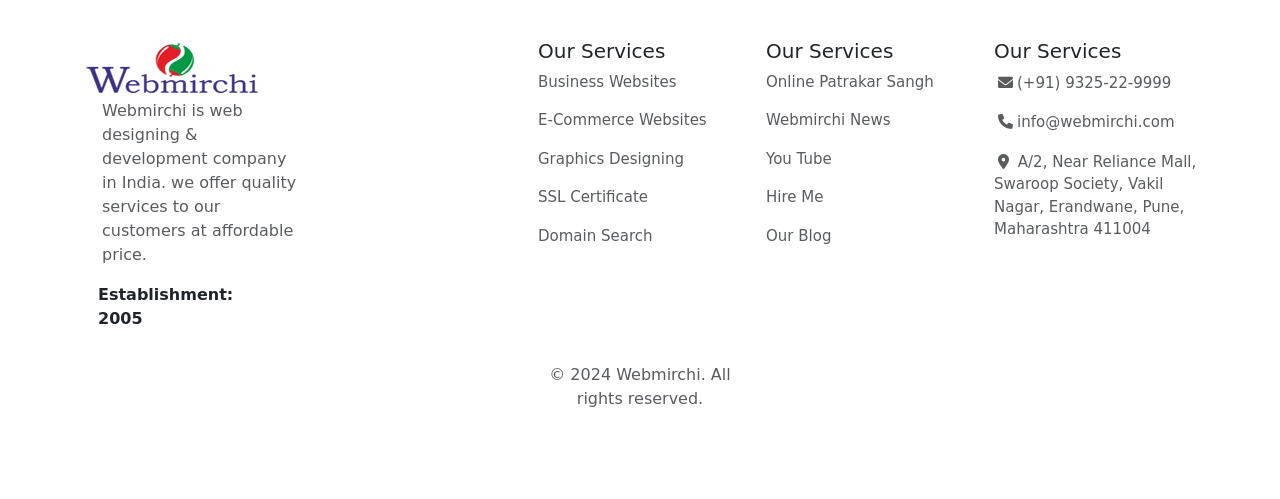
<file: Bootstrap/DayTwo/Webpage-Design/Header-Section/services.html>
<!DOCTYPE html>
<html lang="en" data-bs-theme="off-white">
<head>
    <meta charset="UTF-8">
    <meta name="viewport" content="width=device-width, initial-scale=1.0">
    <title>Services | Webmirchi</title>
    <!-- Favicon -->
    <link rel="icon" type="image/png" sizes="32x32" href="/Bootstrap/DayTwo/Webpage-Design/Images/favicon-32x32.png">
    <!-- Stylesheet-->
    <link rel="stylesheet" href="https://cdnjs.cloudflare.com/ajax/libs/font-awesome/6.0.0-beta3/css/all.min.css">
    <link href="https://cdn.jsdelivr.net/npm/bootstrap@5.3.3/dist/css/bootstrap.min.css" rel="stylesheet" integrity="sha384-QWTKZyjpPEjISv5WaRU9OFeRpok6YctnYmDr5pNlyT2bRjXh0JMhjY6hW+ALEwIH" crossorigin="anonymous">
    <link rel="stylesheet" href="Style.css">
</head>
<body>
    <!-- Header-Section -->
     <header class="header-container">
  <nav class="navbar navbar-expand-lg body-tertiary rounded mt-3" aria-label="Thirteenth navbar example">
    <div class="container-fluid">
      <a href="https://webmirchi.in/" class="d-flex align-items-center mb-3 ml-5 mb-md-0 ms-md-auto link-body-emphasis text-decoration-none fixed">
        <img src="/Bootstrap/DayTwo/Webpage-Design/Images/logo.png" class="img-responsive" alt="university">
      </a>
      <button class="navbar-toggler" type="button" data-bs-toggle="collapse" data-bs-target="#navbarsExample11" aria-controls="navbarsExample11" aria-expanded="false" aria-label="Toggle navigation">
        <span class="navbar-toggler-icon"></span>
      </button>
       <div class="collapse navbar-collapse justify-content-center" id="navbarsExample11">
                    <ul class="navbar-nav col-lg-6 d-flex justify-content-between">
                        <li class="nav-item mx-1">
                            <a class="nav-link" href="Index.html">HOME</a>
                        </li>
                        <li class="nav-item mx-1">
                            <a class="nav-link" href="about.html">ABOUT US</a>
                        </li>
                        <li class="nav-item mx-1">
                            <a class="nav-link active" href="services.html">SERVICES</a>
                        </li>
                        <li class="nav-item mx-1">
                            <a class="nav-link" href="contactus.html">CONTACT US</a>
                        </li>
                    </ul>
                </div>
    </div>
  </nav>
</header>
  
 <!-- - -->

    <!-- Services Content -->
    <!-- <section class="services-container">
         <div class="container px-3 py-1" id="icon-grid">
    <h2 class="pb-2 border-bottom text-center font-sans">Services</h2>
    </div>
    <div class="container col-xxl-8 px-4">
    <div class="row flex-lg-row-reverse align-items-center g-5 py-5">
      <div class="col-10 col-sm-8 col-lg-6">
        <img src="/Bootstrap/DayTwo/Webpage-Design/Images/messaging-service-web-design-concept-with-people-characters-vector.jpg" class="d-block mx-lg-auto img-fluid" alt="Bootstrap Themes" width="800" height="800">
      </div>
      <div class="col-lg-6">
        <h1 class="display-7 font-bold lh-1 mb-3 text-base">Diverse array of services and pioneering solutions</h1>
        <p class="mt-5 lead text-black-800 text-lg">We specialize in delivering a comprehensive range of services, including professional website development, custom software solutions, mobile app creation, and targeted digital marketing strategies, all designed to help your business thrive in the digital world.</p>
        
      </div>
    </div>
  </div>
    <div class="row row-cols-2 row-cols-md-3 g-4 m-5 p-2">
  <div class="col">
    <div class="card py-5">
      <img src="..." class="card-img-top" alt="...">
      <div class="card-body">
        <h5 class="card-title">E-Commerce Pro Website</h5>
        <p class="card-text">Launch a professional featured online shopping website at an affordable price.</p>
      </div>
    </div>
  </div>
  <div class="col">
    <div class="card py-5">
      <img src="..." class="card-img-top" alt="...">
      <div class="card-body">
        <h5 class="card-title">Business Websites</h5>
        <p class="card-text">Build your own business website with all the latest features at a very competitive price.</p>
      </div>
    </div>
  </div>
   <div class="col">
    <div class="card py-5">
      <img src="..." class="card-img-top" alt="...">
      <div class="card-body">
        <h5 class="card-title">Advertising & Promotion</h5>
         <p>We provide all types of customized online advertising & promotions.</p>
      </div>
    </div>
  </div>
  <div class="col">
    <div class="card py-5">
      <img src="..." class="card-img-top" alt="...">
      <div class="card-body">
        <h5 class="card-title">Graphics Designing</h5>
        <p class="card-text">Our graphics designing services bring your brand to life through visually stunning and creatively crafted designs.</p>
      </div>
    </div>
  </div>
   <div class="col">
    <div class="card py-5">
      <img src="..." class="card-img-top" alt="...">
      <div class="card-body">
        <h5 class="card-title">SSL Certificate</h5>
        <p class="card-text">Our SSL certificates ensure that your website is secure and trustworthy, providing encrypted connections that protect your users' data. </p>
      </div>
    </div>
  </div>
  <div class="col">
    <div class="card py-5">
      <img src="..." class="card-img-top" alt="...">
      <div class="card-body">
        <h5 class="card-title">SEO services</h5>
        <p class="card-text">Our SEO services are designed to enhance your online visibility and drive organic traffic to your website.</p>
      </div>
    </div>
  </div>
  <div class="col">
    <div class="card py-5">
      <img src="..." class="card-img-top" alt="...">
      <div class="card-body">
        <h5 class="card-title">SMO services</h5>
        <p class="card-text">Our SMO (Social Media Optimization) services help you build a strong online presence across various social media platforms.</p>
      </div>
    </div>
  </div>
  <div class="col">
    <div class="card py-5">
      <img src="..." class="card-img-top" alt="...">
      <div class="card-body">
        <h5 class="card-title">Logo Designing</h5>
        <p class="card-text">Our logo designing service focuses on creating unique and memorable logos that reflect your brand's identity and values.</p>
      </div>
    </div>
  </div>
  <div class="col">
    <div class="card py-5">
      <img src="..." class="card-img-top" alt="...">
      <div class="card-body">
        <h5 class="card-title">Domain Search</h5>
        <p class="card-text">Our domain search service simplifies the process of finding the perfect domain name for your business. </p>
      </div>
    </div>
  </div>
  
</div>
    </section> -->
<section class="services-container">
    <div class="container px-3 py-1" id="icon-grid">
        <h2 class="pb-2 border-bottom text-center font-sans">Services</h2>
    </div>
    <div class="container col-xxl-8 px-4">
        <div class="row flex-lg-row-reverse align-items-center g-5 py-5">
            <div class="col-lg-6">
                <h1 class="display-7 font-bold lh-1 mb-3 text-base">Diverse array of services and pioneering solutions</h1>
                <p class="mt-5 lead text-black-900 font-medium text-lg">We specialize in delivering a comprehensive range of services, including professional website development, custom software solutions, mobile app creation, and targeted digital marketing strategies, all designed to help your business thrive in the digital world.</p>
            </div>
            <div class="col-10 col-sm-8 col-lg-6">
                <img src="/Bootstrap/DayTwo/Webpage-Design/Images/messaging-service-web-design-concept-with-people-characters-vector.jpg" class="d-block mx-lg-auto img-fluid mx-3" alt="Bootstrap Themes" width="800" height="800">
            </div>
        </div>
    </div>
    <div class="row row-cols-1 row-cols-md-2 row-cols-lg-3 g-4 m-5 p-2">
        <div class="col">
            <div class="card py-5 text-center shadow-sm border-0 rounded">
                <div class="icon-container mb-3">
                    <i class="fas fa-shopping-cart icon-color"></i>
                </div>
                <h5 class="card-title">E-Commerce Pro Website</h5>
                <p class="card-text">Launch a professional featured online shopping website at an affordable price.</p>
            </div>
        </div>
        <div class="col">
            <div class="card py-5 text-center shadow-sm border-0 rounded">
                <div class="icon-container mb-3">
                    <i class="fas fa-briefcase icon-color"></i>
                </div>
                <h5 class="card-title">Business Websites</h5>
                <p class="card-text">Build your own business website with all the latest features at a very competitive price.</p>
            </div>
        </div>
        <div class="col">
            <div class="card py-5 text-center shadow-sm border-0 rounded">
                <div class="icon-container mb-3">
                    <i class="fas fa-bullhorn icon-color"></i>
                </div>
                <h5 class="card-title">Advertising & Promotion</h5>
                <p class="card-text">We provide all types of customized online advertising & promotions.</p>
            </div>
        </div>
        <div class="col">
            <div class="card py-5 text-center shadow-sm border-0 rounded">
                <div class="icon-container mb-3">
                    <i class="fas fa-paint-brush icon-color"></i>
                </div>
                <h5 class="card-title">Graphics Designing</h5>
                <p class="card-text">Our graphics designing services bring your brand to life through visually stunning and creatively crafted designs.</p>
            </div>
        </div>
        <div class="col">
            <div class="card py-5 text-center shadow-sm border-0 rounded">
                <div class="icon-container mb-3">
                    <i class="fas fa-lock icon-color"></i>
                </div>
                <h5 class="card-title">SSL Certificate</h5>
                <p class="card-text">Our SSL certificates ensure that your website is secure and trustworthy, providing encrypted connections that protect your users' data.</p>
            </div>
        </div>
        <div class="col">
            <div class="card py-5 text-center shadow-sm border-0 rounded">
                <div class="icon-container mb-3">
                    <i class="fas fa-search icon-color"></i>
                </div>
                <h5 class="card-title">SEO Services</h5>
                <p class="card-text">Our SEO services are designed to enhance your online visibility and drive organic traffic to your website.</p>
            </div>
        </div>
        <div class="col">
            <div class="card py-5 text-center shadow-sm border-0 rounded">
                <div class="icon-container mb-3">
                    <i class="fas fa-share-alt icon-color"></i>
                </div>
                <h5 class="card-title">SMO Services</h5>
                <p class="card-text">Our SMO (Social Media Optimization) services help you build a strong online presence across various social media platforms.</p>
            </div>
        </div>
        <div class="col">
            <div class="card py-5 text-center shadow-sm border-0 rounded">
                <div class="icon-container mb-3">
                    <i class="fas fa-pencil-alt icon-color"></i>
                </div>
                <h5 class="card-title">Logo Designing</h5>
                <p class="card-text">Our logo designing service focuses on creating unique and memorable logos that reflect your brand's identity and values.</p>
            </div>
        </div>
        <div class="col">
            <div class="card py-5 text-center shadow-sm border-0 rounded">
                <div class="icon-container mb-3">
                    <i class="fas fa-globe icon-color"></i>
                </div>
                <h5 class="card-title">Domain Search</h5>
                <p class="card-text">Our domain search service simplifies the process of finding the perfect domain name for your business.</p>
            </div>
        </div>
    </div>
</section>




<!-- Footer-Section -->
 <footer class="footer-container">
<div class="container">
  <footer class="row row-cols-1 row-cols-sm-2 row-cols-md-5 py-5 my-5 border-top">
    <div class="col mb-2">
     <a href="https://webmirchi.in/" class="d-flex align-items-center mb-3 ml-5 mb-md-0 ms-md-auto link-body-emphasis text-decoration-none fixed">
        <img src="/Bootstrap/DayTwo/Webpage-Design/Images/logo.png" class="img-responsive" alt="university">
      </a>
      <div class="row px-1">
        <p class="text-body-secondary text-black-500 font-semibold text-justify mx-3 text-lg font-bold">Webmirchi is web designing & development company in India. we offer quality services to our customers at affordable price.</p>
        <b class="text-justify mb-30 px-4">Establishment: 2005</b>
    </div>
    </div>

    <div class="col mb-3">

    </div>

    <div class="col mb-3">
      <h5>Our Services</h5>
      <ul class="nav flex-column">
        <li class="nav-item mb-3"><a href="#" class="nav-link p-0 text-body-secondary">Business Websites</a></li>
        <li class="nav-item mb-3"><a href="#" class="nav-link p-0 text-body-secondary">E-Commerce Websites</a></li>
        <li class="nav-item mb-3"><a href="#" class="nav-link p-0 text-body-secondary">Graphics Designing</a></li>
        <li class="nav-item mb-3"><a href="#" class="nav-link p-0 text-body-secondary">SSL Certificate</a></li>
        <li class="nav-item mb-3"><a href="#" class="nav-link p-0 text-body-secondary">Domain Search</a></li>
      </ul>
    </div>

   <div class="col mb-3">
      <h5>Our Services</h5>
      <ul class="nav flex-column">
        <li class="nav-item mb-3"><a href="#" class="nav-link p-0 text-body-secondary">Online Patrakar Sangh</a></li>
        <li class="nav-item mb-3"><a href="#" class="nav-link p-0 text-body-secondary">Webmirchi News</a></li>
        <li class="nav-item mb-3"><a href="#" class="nav-link p-0 text-body-secondary">You Tube</a></li>
        <li class="nav-item mb-3"><a href="#" class="nav-link p-0 text-body-secondary">Hire Me</a></li>
        <li class="nav-item mb-3"><a href="#" class="nav-link p-0 text-body-secondary">Our Blog</a></li>
      </ul>
    </div>

<div class="col mb-3">
      <h5>Our Services</h5>
      <ul class="nav flex-column">
        <li class="nav-item mb-3"><a href="#" class="nav-link p-0 text-body-secondary"><i class="fa-solid fa-envelope m-1"></i>(+91) 9325-22-9999</a></li>
        <li class="nav-item mb-3"><a href="#" class="nav-link p-0 text-body-secondary"><i class="fa-solid fa-phone m-1"></i>info@webmirchi.com</a></li>
        <li class="nav-item mb-3"><a href="#" class="nav-link p-0 text-body-secondary"><i class="fa-solid fa-location-dot m-1"></i> A/2, Near Reliance Mall, Swaroop Society, Vakil Nagar, Erandwane, Pune, Maharashtra 411004</a></li>
      </ul>
    </div>
     <div class="container text-center py-4">
            <p class="text-muted">&copy; 2024 Webmirchi. All rights reserved.</p>
        </div>
  </footer>
</div>
 </footer>
 <!-- - -->
   <!-- Bootstrap-script -->
    <script src="https://cdn.jsdelivr.net/npm/bootstrap@5.3.3/dist/js/bootstrap.bundle.min.js" integrity="sha384-YvpcrYf0tY3lHB60NNkmXc5s9fDVZLESaAA55NDzOxhy9GkcIdslK1eN7N6jIeHz" crossorigin="anonymous"></script> 
</body>
</html>
</file>
<file: Bootstrap/DayTwo/Webpage-Design/Header-Section/Style.css>
body{
    background-color: rgba(255, 255, 255, 0.975);
}
.header-container{
    background-color: none;
}
.container-fluid{
   background: none;  
}

.nav-link {
    font-size: 15px;
    font-weight: 500;
}
.hero-container img {
    max-width: 100%;
    max-height: 500px; /* Adjust this value based on your design */
    object-fit: contain; /* Ensure the image covers the entire area */
}
.footer-container{
    margin-bottom: -150vh;
}
.icon-color {
    color: #393185; /* Change icon color */
}
.icon-container {
    font-size: 30px; /* Adjust size as needed */
}

.icon-color {
    color: #393185; /* Icon color */
}
.card {
    background-color: #f8f9fa; 
    border: 1px solid #e1e1e1; 
    transition: transform 0.3s, box-shadow 0.3s; 
}

.card:hover {
    transform: translateY(-5px); 
    box-shadow: 0 4px 20px rgba(0, 0, 0, 0.1); 
}

.icon-color {
    color: #393185; /* Icon color */
}
#submitBtn {
    background-color: #393185; /* Background color */
    border: none; /* Remove border */
    padding: 10px 20px; /* Add some padding for better appearance */
    border-radius: 5px; /* Optional: Add border-radius for rounded corners */
    color: #ffffff; /* Text color */
}

#submitBtn i {
    color: #ffffff; /* Icon color */
}

#submitBtn:hover {
    background-color: #2d2b6b; /* Darker shade on hover */
}
.form-container {
    height: 100vh;
    display: flex;
    justify-content: center;
    align-items: center;
}

.shadow {
    box-shadow: 0px 4px 20px #16104a;
    padding: 30px;
    border-radius: 10px;
}

.btn-submit {
    background-color: #16104a;
    color: white;
    padding: 10px 20px;
    border-radius: 5px;
    border: none;
}
.navbar-nav .nav-link.active {
    color: #007bff;  
   
}


.navbar-nav .nav-link:hover {
    color: #007bff; /* Color on hover */
}
</file>
